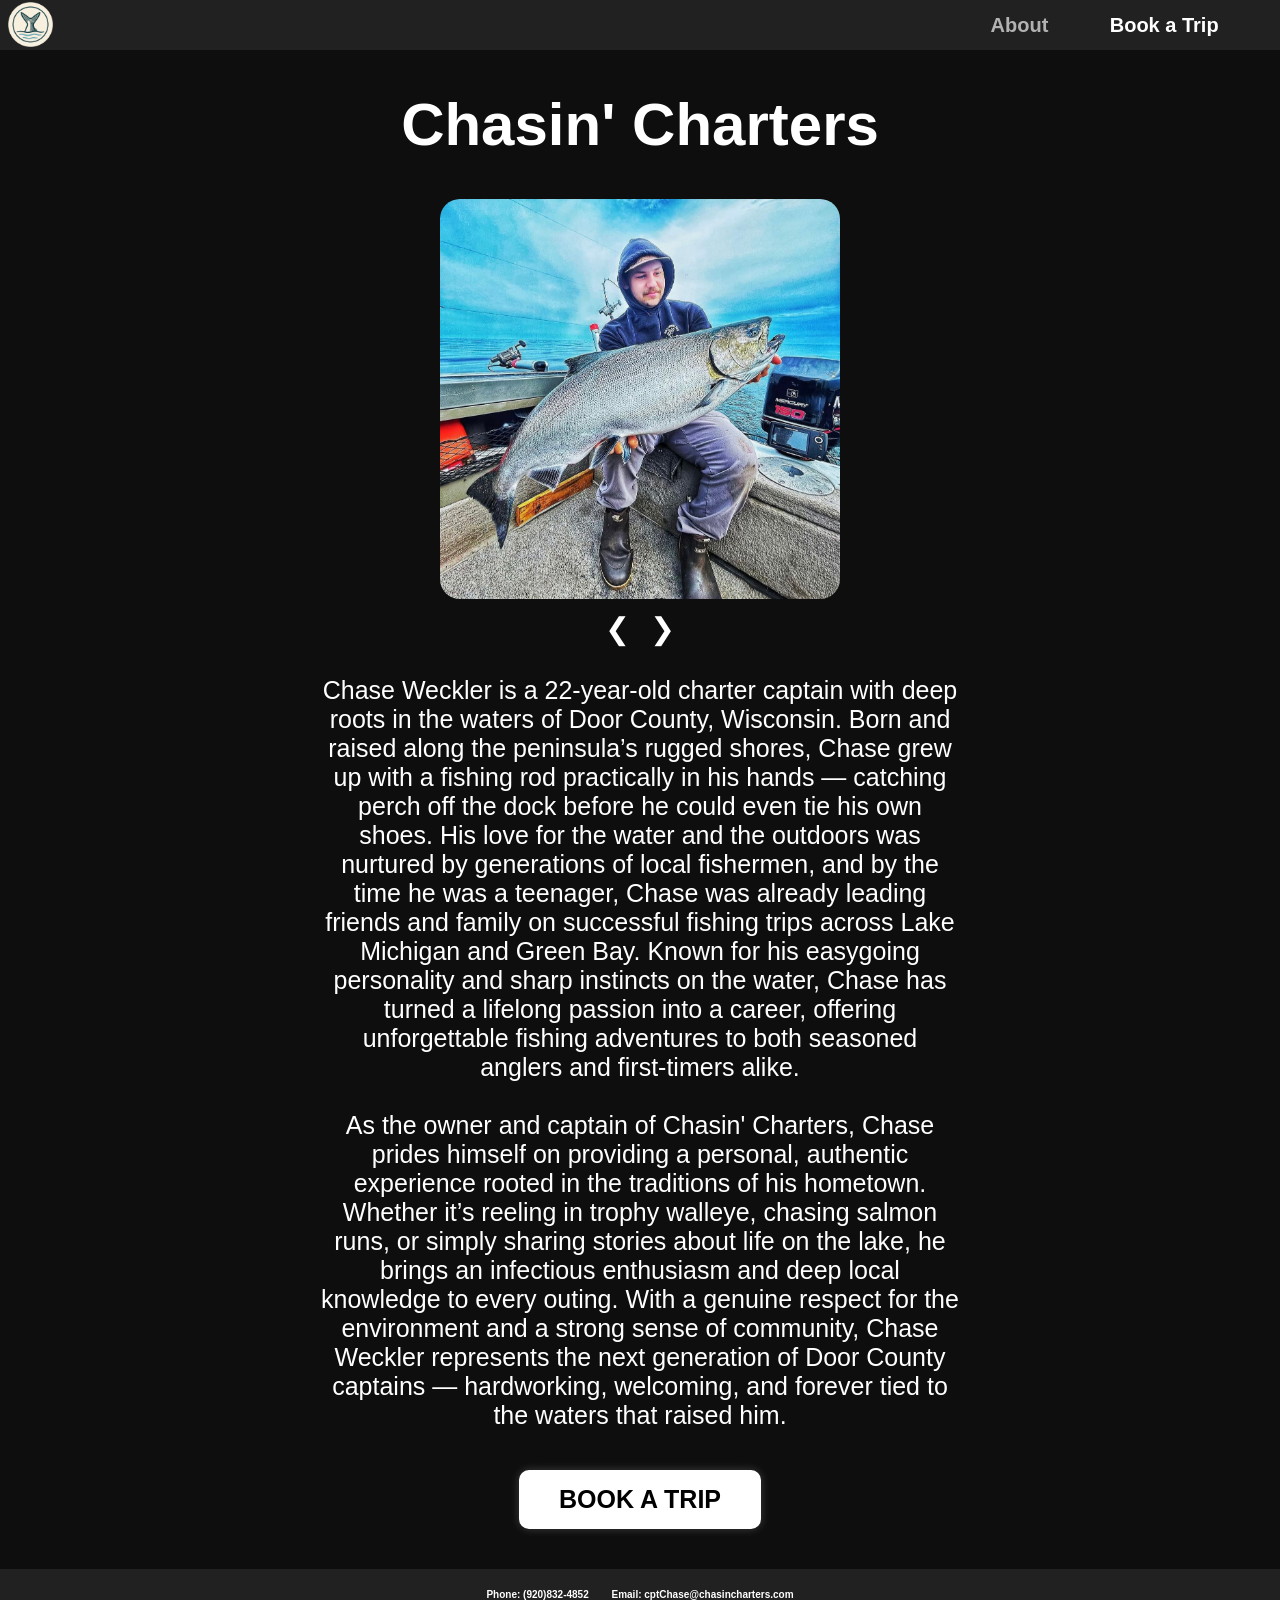
<file: about.html>
<!-- Copy the text below and save as html. -->
<!DOCTYPE html>
<html lang="en">
    <head>
        <meta charset="utf-8">
        <meta name="author" content ="Mark Herrell">
        <meta name="description" content="Info about Chaptain Chase"> <!-- fill this in -->
        <meta name="viewport" content="width=device-width, initial-scale=1.0">
        <title>
            Chasin' Charters
        </title> 
        <link rel="icon" type="image/x-icon" href="Logo.png">
        <link href="styles2.css" rel="stylesheet"/>
    </head>

    <body>
        <!-- Header -->
        <header>
            <a href="index.html"><img src="Logo.png" alt="Home Page"></a>
        <nav>
            <a id="current" aria-current="page" href="about.html">About</a>
            <a href="bookaTrip.html">Book a Trip</a>
        </nav>
    </header>


    <!-- Main Section -->
    <main>
        <h1>Chasin' Charters</h1>


        <div id="slideShow">
            <img id="mainImage" src="ChaseKing.jpg" alt="Captain Case holding a large king salmon">
            
            <!-- Arrow Buttons -->
             <br>
            <div id="controls">
                <a id="prev">&#10094;</a>
                <a id="next">&#10095;</a>
            </div>


        </div>
        <div id="about">Chase Weckler is a 22-year-old charter captain with deep roots in the waters of Door County, Wisconsin. 
            Born and raised along the peninsula’s rugged shores, Chase grew up with a fishing rod practically in his hands — catching perch off the dock before he could even tie his own shoes. 
            His love for the water and the outdoors was nurtured by generations of local fishermen, and by the time he was a teenager, Chase was already leading friends and family on successful fishing trips across Lake Michigan and Green Bay. 
            Known for his easygoing personality and sharp instincts on the water, Chase has turned a lifelong passion into a career, offering unforgettable fishing adventures to both seasoned anglers and first-timers alike.
            <br>
            <br>
            As the owner and captain of Chasin' Charters, Chase prides himself on providing a personal, authentic experience rooted in the traditions of his hometown. 
            Whether it’s reeling in trophy walleye, chasing salmon runs, or simply sharing stories about life on the lake, he brings an infectious enthusiasm and deep local knowledge to every outing. With a genuine respect for the environment and a strong sense of community, Chase Weckler represents the next generation of Door County captains — hardworking, welcoming, and forever tied to the waters that raised him.
        </div>

  

            <div class="button";>
                <div class="buttonText">
                    <a href="bookaTrip.html">BOOK A TRIP</a>
                </div>
            </div>
    </main>

    

    <footer>
        <div id="contact">
            <a href="tel:9208324852">Phone: (920)832-4852</a>
            <a href="mailto:cptChase@chasincharters.com">Email: cptChase@chasincharters.com</a>
        </div>
    </footer>
    
    <script src="slideShow.js" type="text/javascript"></script>
    </body>

</html>
</file>
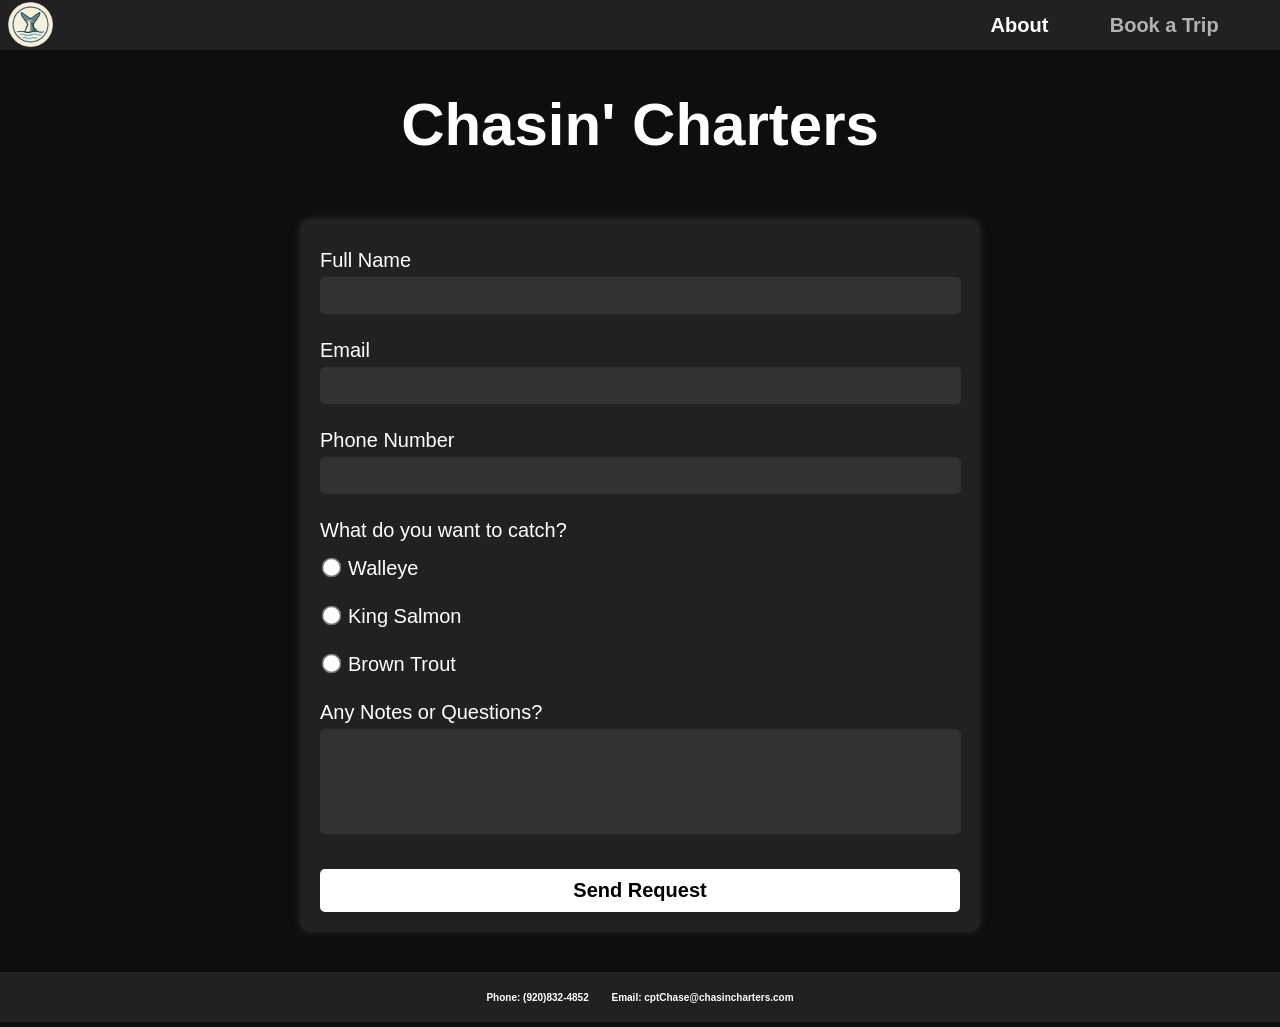
<file: bookaTrip.html>
<!-- Copy the text below and save as html. -->
<!DOCTYPE html>
<html lang="en">
    <head>
        <meta charset="utf-8">
        <meta name="author" content ="Mark Herrell">
        <meta name="description" content="Form to book a charter trip"> <!-- fill this in -->
        <meta name="viewport" content="width=device-width, initial-scale=1.0">
        <title>
            Chasin' Charters
        </title> 
        <link rel="icon" type="image/x-icon" href="Logo.png">
        <link href="styles2.css" rel="stylesheet"/>
        <link href="formStyles.css" rel="stylesheet"/>
    </head>

    <body>
        <!-- Header -->
        <header>
            <a href="index.html"><img src="Logo.png" alt="Home Page"></a>
        <nav>
            <a href="about.html">About</a>
            <a id="current" aria-current="page" href="#book">Book a Trip</a>
        </nav>
    </header>


    <!-- Main Section -->
    <main>
        <h1>Chasin' Charters</h1>

        <!-- form -->
        <form id="bookingForm" method="post">
            <label for="guestName">Full Name</label>
            <input id="guestName" name="guestName" type="text" required>
        
            <label for="guestEmail">Email</label>
            <input id="guestEmail" name="guestEmail" type="email" required>
        
            <label for="guestPhone">Phone Number</label>
            <input id="guestPhone" name="guestPhone" type="tel" required pattern="[0-9]{10}">
        
            <p>What do you want to catch?</p>

            <div class="radioGroup">
                <input id="walleye" name="fish" type="radio" value="Walleye" required>
                <label for="walleye">Walleye</label>
            </div>
            
            <div class="radioGroup">
                <input id="salmon" name="fish" type="radio" value="King Salmon" required>
                <label for="salmon">King Salmon</label>
            </div>
            
            <div class="radioGroup">
                <input id="browns" name="fish" type="radio" value="Brown Trout" required>
                <label for="browns">Brown Trout</label>
            </div>
            <label for="message">Any Notes or Questions?</label>
            <textarea id="message" name="message" rows="5" cols="30"></textarea>
        
            <input type="submit" value="Send Request">

            <div id="successMessage" style="display:none; color:lightgreen; font-size:2rem; margin-top:2rem;">
                Thank you! Your request has been sent! Captain Chase will contact you shortly!
            </div>
        </form>



       

    </main>

    <footer>
        <div id="contact">
            <a href="tel:9208324852">Phone: (920)832-4852</a>
            <a href="mailto:cptChase@chasincharters.com">Email: cptChase@chasincharters.com</a>
        </div>
    </footer>
    
    <script src="slideShow.js" type="text/javascript"></script>
    <script src="formScript.js" type="text/javascript"></script>
    </body>
    </body>

</html>
</file>
<file: styles2.css>
html {
    font-size: 10px;
    font-family: Arial, Helvetica, sans-serif;
    color: white;
}

body {
    background-color: rgb(14, 14, 14);
    margin: 0;
    display: flex;
    flex-direction: column;
    min-height: 100vh;
}

html, body {
    margin: 0;
    padding: 0;
    max-width: 100%;
    overflow-x: hidden;
}

a {
    color: white;
    text-decoration: none;
}

/* Header */
header {
    height: 5rem;
    background-color: rgb(33, 33, 33);
    display: flex;
    align-items: center;
    width: 100%;
    margin-bottom: 0;
}

header nav a {
    margin-right: 5%;
    font-weight: bold;
    font-size: 2rem;
}

header nav a:hover {
    color: rgb(178, 178, 178);
}

#current {
    color: rgb(178, 178, 178);
}

header img {
    height: 4.5rem;
    margin-left: .75rem;
}

header img:hover {
    height: 5rem;
    margin-left: .5rem;
}

nav {
    display: flex;
    justify-content: end;
    width: 100%;
}


/* Main section */
/* main {
    display: flex;
    align-items: center;
    flex-direction: column;
    padding-bottom: 4rem;
    min-height: 100vh;
} */
main {
    flex: 1;
    display: flex;
    align-items: center;
    flex-direction: column;
    padding-bottom: 4rem;
}


main h1 {
    font-size: 6rem;
    color: white;
    font-weight: bold;
}

#mainImage {
    height: 40rem;
    border-radius: 2rem;
}

#about {
    width: 50%;
    margin-top: 2rem;
    font-size: 2.5rem;
    text-align: center;
}

#controls {
    width: 100%;
    display: flex;
    justify-content: center;
}
#controls a {
    font-size: 3rem;
    padding: 1rem;
}

#controls a:hover {
    color: rgb(178, 178, 178);
    cursor: pointer;
}

#stealHead {
    z-index: 0.5;
}

/* footer */

footer {
    height: 5rem;
    background-color: rgb(33, 33, 33);
    display: flex;
    align-items: center;
    justify-content: center;
    width: 100%;
    margin-bottom: 0;
    margin-top: auto;
}


footer a {
    color: white;
    text-decoration: none;
    font-weight: bold;
    font-size: 1rem;
    margin: 0 1rem;
}

footer a:hover {
    color: rgb(178, 178, 178);
}

/* button */

.button {
    margin-top: 4rem;
    display: flex;
    justify-content: center;
}

.buttonText a {
    display: inline-block;
    background-color: white;
    color: black;
    font-size: 2.5rem;
    font-weight: bold;
    padding: 1.5rem 4rem;
    border-radius: 1rem;
    transition: all 0.3s ease;
    box-shadow: 0 0 10px rgba(255, 255, 255, 0.2);
}

.buttonText a:hover {
    background-color: rgb(178, 178, 178);
    color: black;
    transform: scale(1.05);
    box-shadow: 0 0 20px rgba(255, 255, 255, 0.4);
}

.buttonText a:active {
    transform: scale(0.97);
    box-shadow: 0 0 5px rgba(255, 255, 255, 0.2);
}


@media (max-width: 768px) {
    main h1 {
        font-size: 4rem;
        text-align: center;
        margin: 1.5rem;
    }

    /* #slideShow {
        width: 80%;
        justify-content: center;
    } */

    #about {
        width: 90%;
        font-size: 3rem;
        text-align: justify;
    }

    .button {
        margin-top: 3rem;
        justify-content: center;
    }

    .buttonText a {
        font-size: 2rem;
        padding: 1rem 2rem;
    }

    footer {
        flex-direction: column;
        height: auto;
        text-align: center;
    }

    footer a {
        margin: 0.5rem 0;
    }
}
</file>
<file: formStyles.css>
form {
    width: 50%;
    background-color: rgb(33, 33, 33);
    padding: 2rem;
    border-radius: 1rem;
    box-shadow: 0 0 10px rgba(255, 255, 255, 0.1);
    display: flex;
    flex-direction: column;
    margin-top: 2rem;
}

form label, form p {
    font-size: 2rem;
    margin: 1rem 0 0.5rem;
}

.radioLabel {
    font-size: 1.5rem;
}

form input[type="text"],
form input[type="email"],
form input[type="tel"],
form textarea {
    width: 97%;
    padding: 1rem;
    border: none;
    border-radius: 0.5rem;
    background-color: rgb(50, 50, 50);
    color: white;
    font-size: 1.5rem;
    margin-bottom: 1.5rem;
}

form input[type="radio"] {
    margin-right: 0.5rem;
    transform: scale(1.5);
}

form textarea {
    resize: none;
}

form input[type="submit"] {
    margin-top: 2rem;
    padding: 1rem;
    background-color: white;
    color: black;
    font-weight: bold;
    border: none;
    border-radius: 0.5rem;
    font-size: 2rem;
    cursor: pointer;
    transition: background-color 0.3s ease, color 0.3s ease;
}

form input[type="submit"]:hover {
    background-color: rgb(178, 178, 178);
    color: black;
}

@media (max-width: 720px) {
    form {
        width: 90%;
        padding: 1.5rem;
    }

    form label, form p {
        font-size: 1.5rem;
    }

    form input[type="submit"] {
        font-size: 1.7rem;
        padding: 0.8rem;
    }
}

.radioGroup {
    display: flex;
    align-items: center;
    margin-bottom: 1rem;
}

.radioGroup input[type="radio"] {
    margin-right: 1rem;
    transform: scale(1.5);
}

form input[type="submit"]:active {
    transform: scale(0.97);
    box-shadow: 0 0 5px rgba(255, 255, 255, 0.2);
}
</file>
